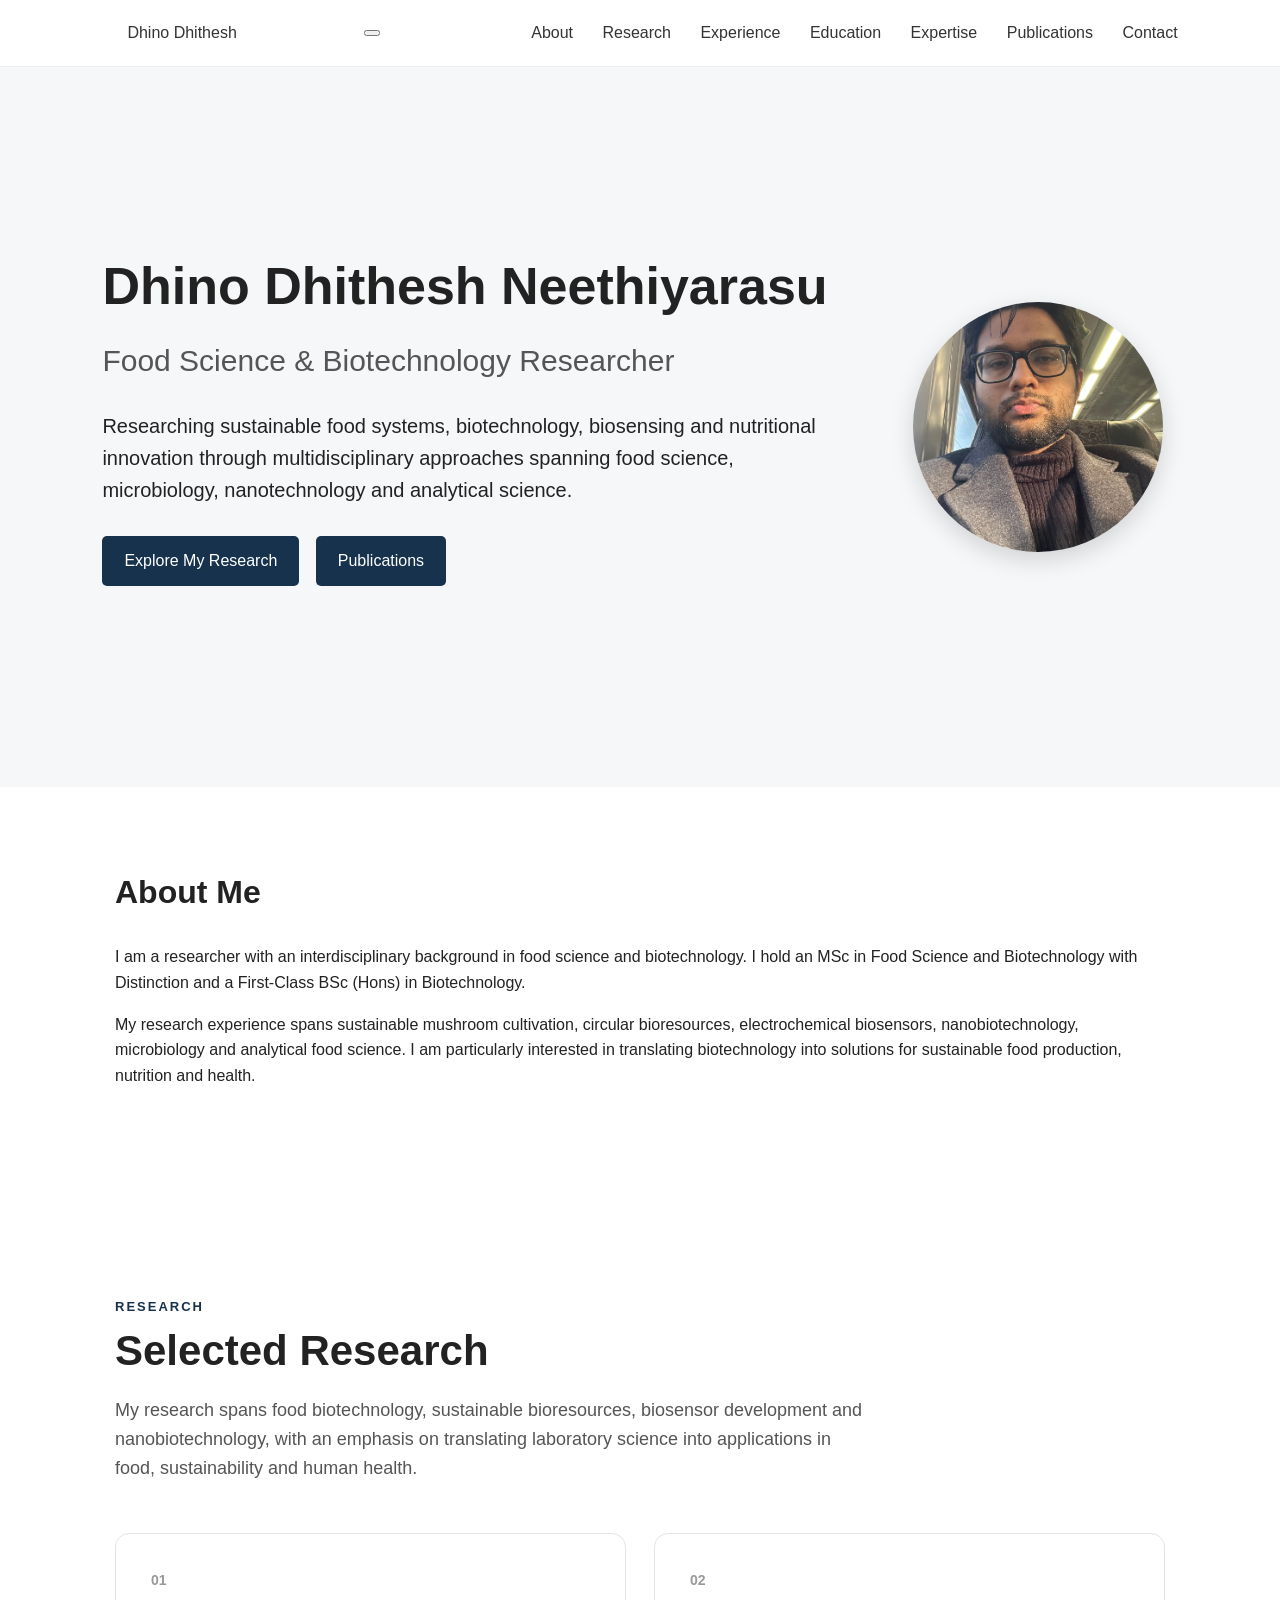
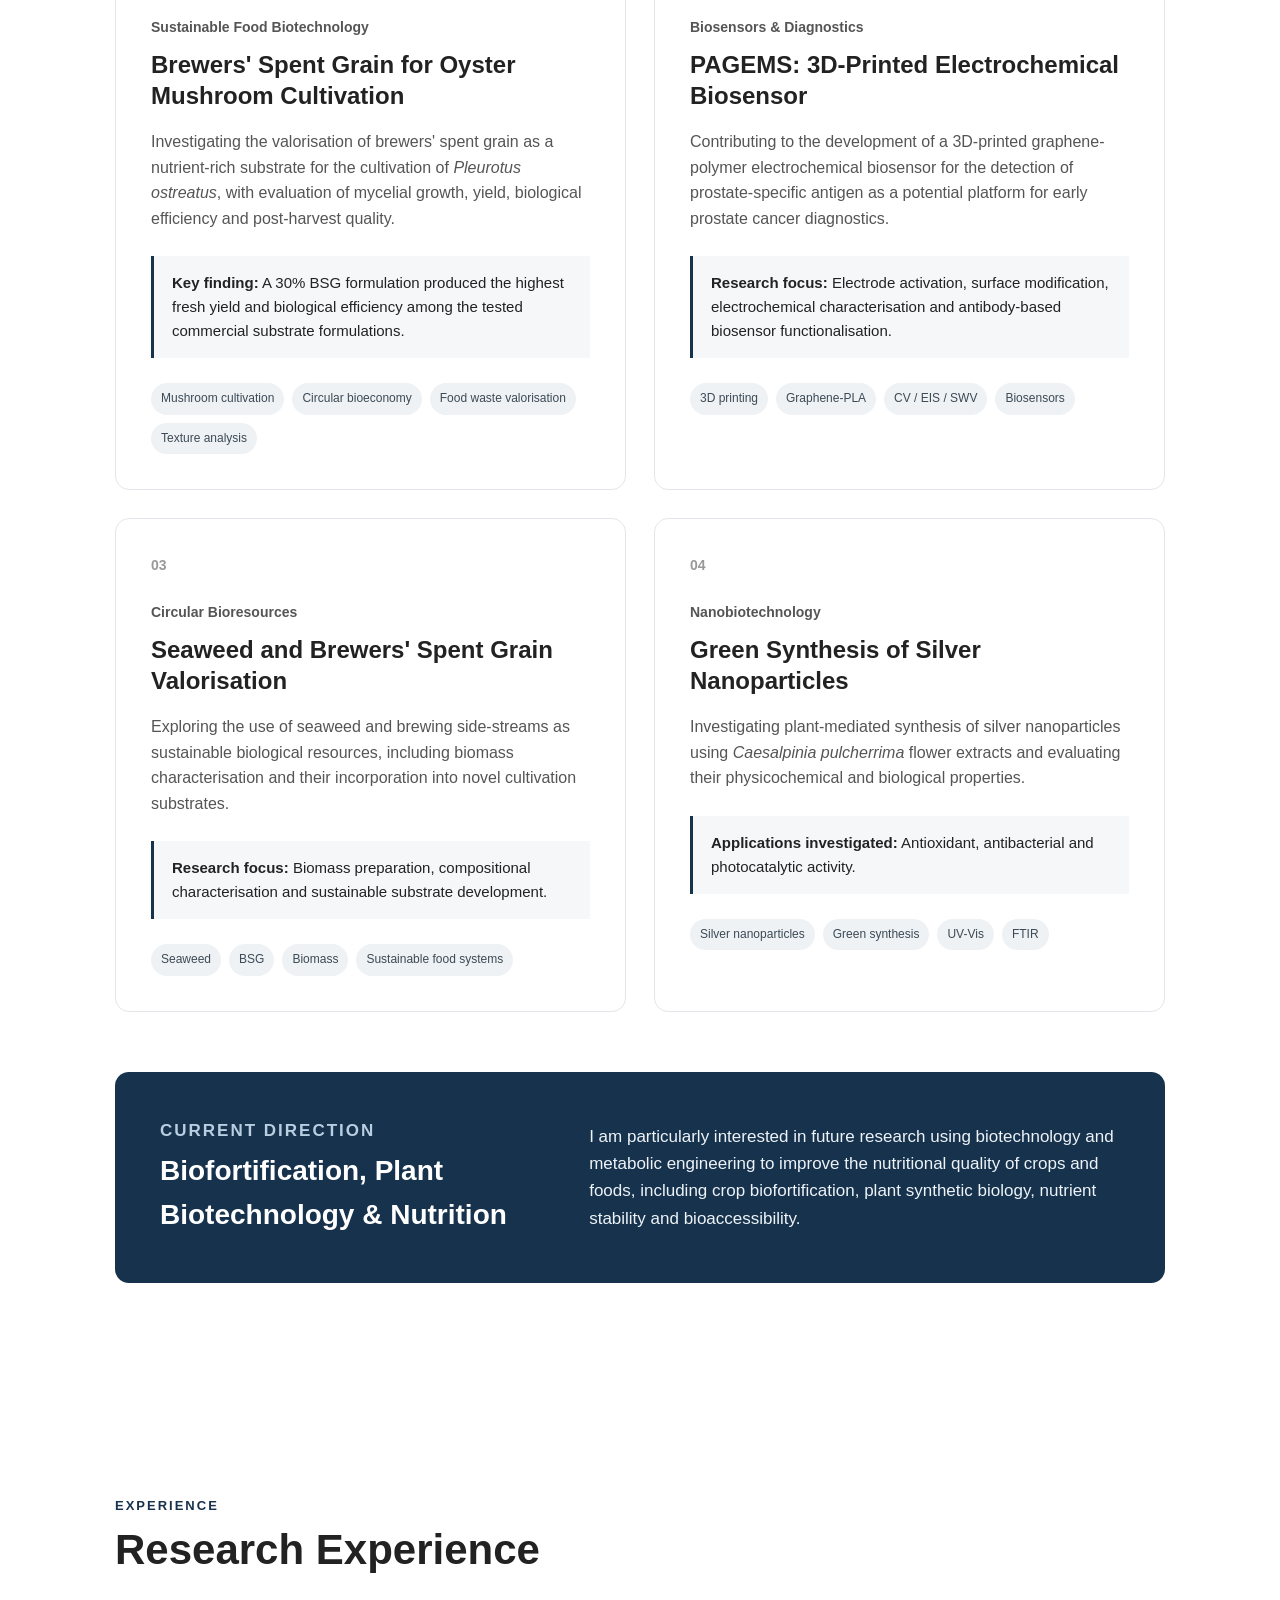
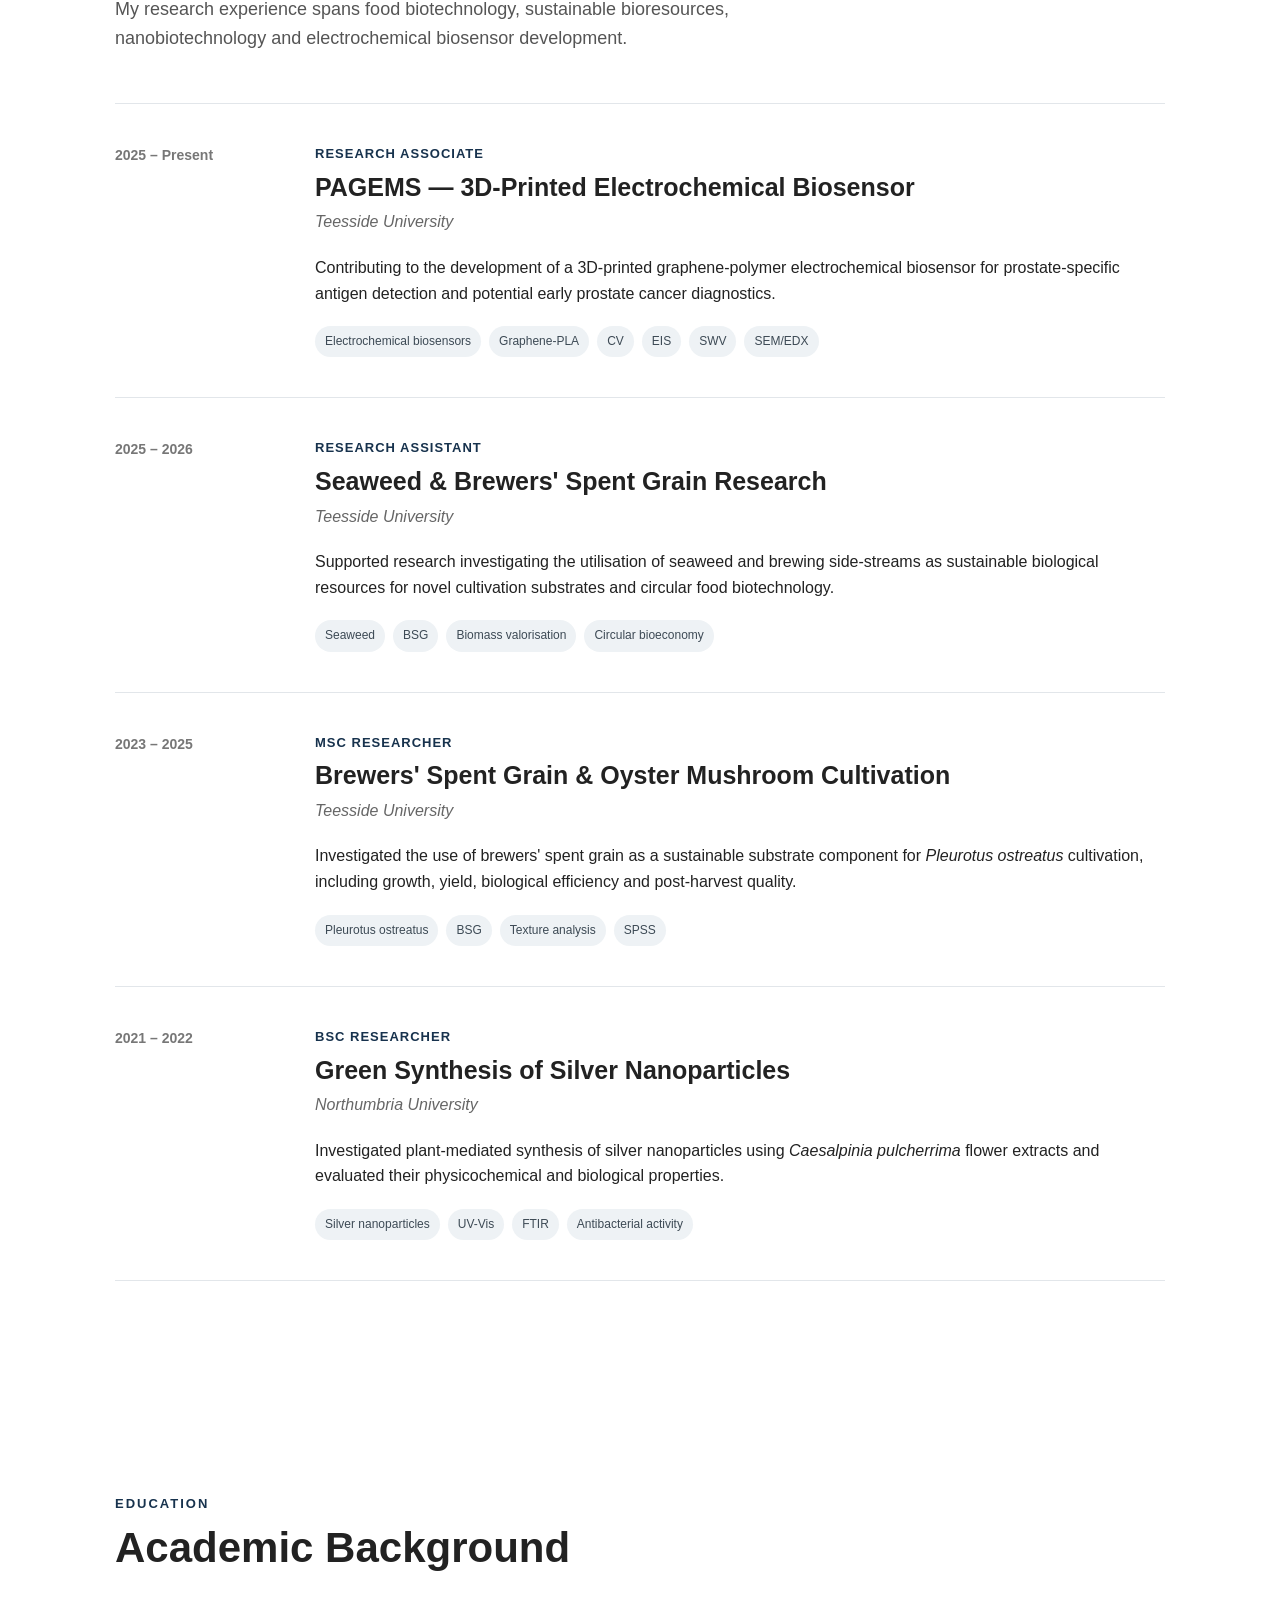
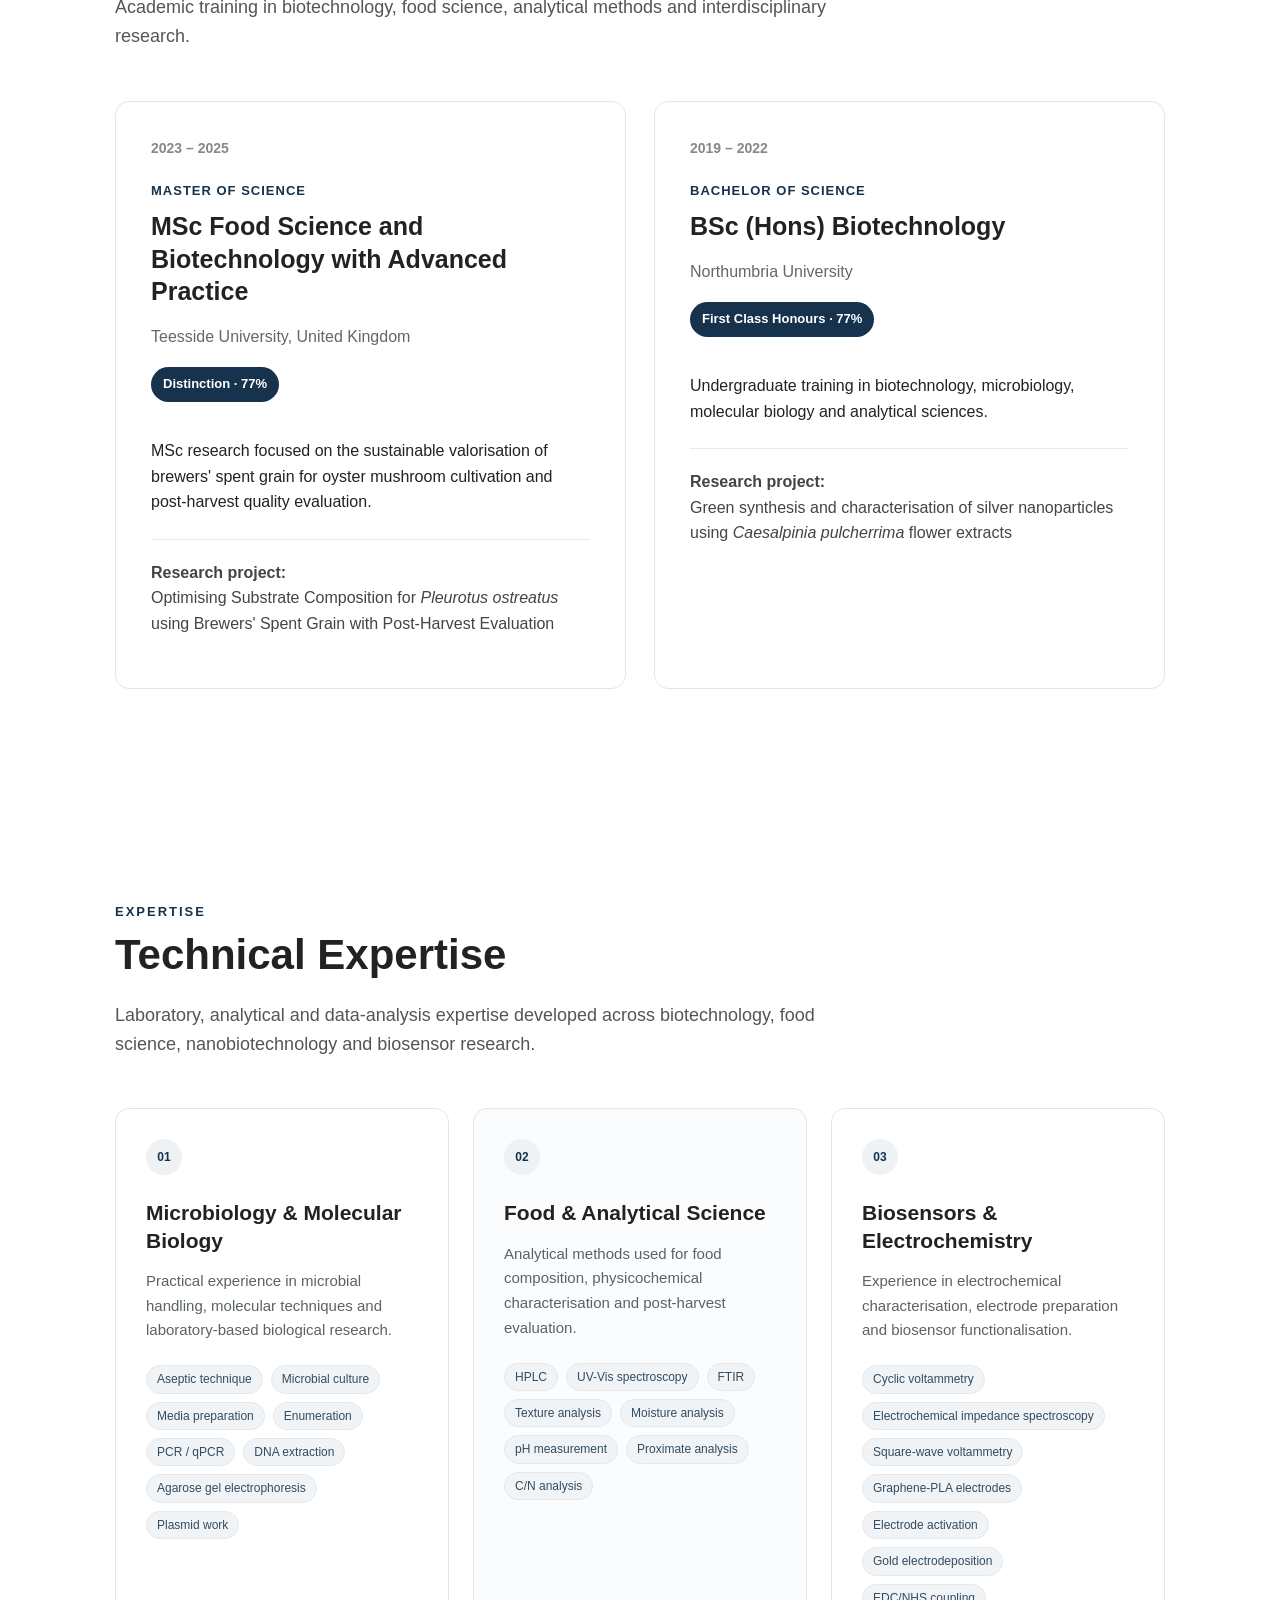
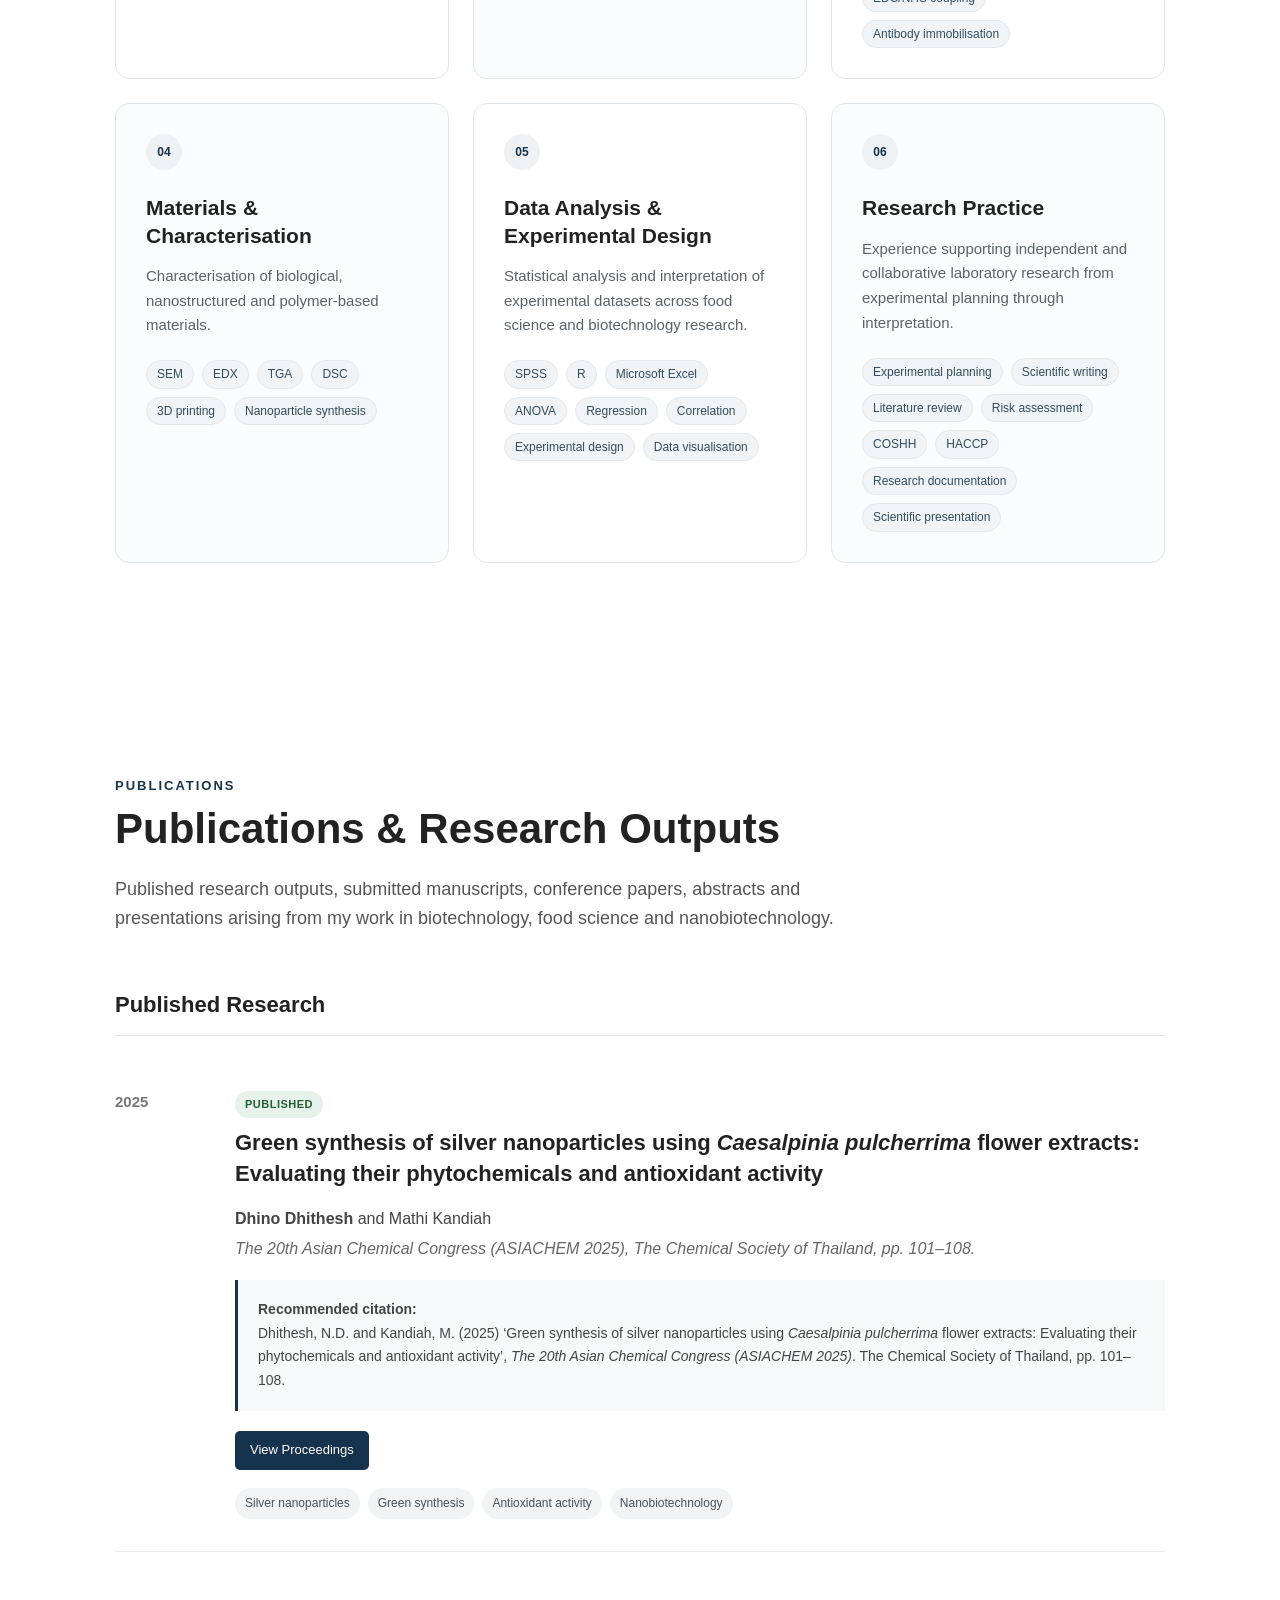
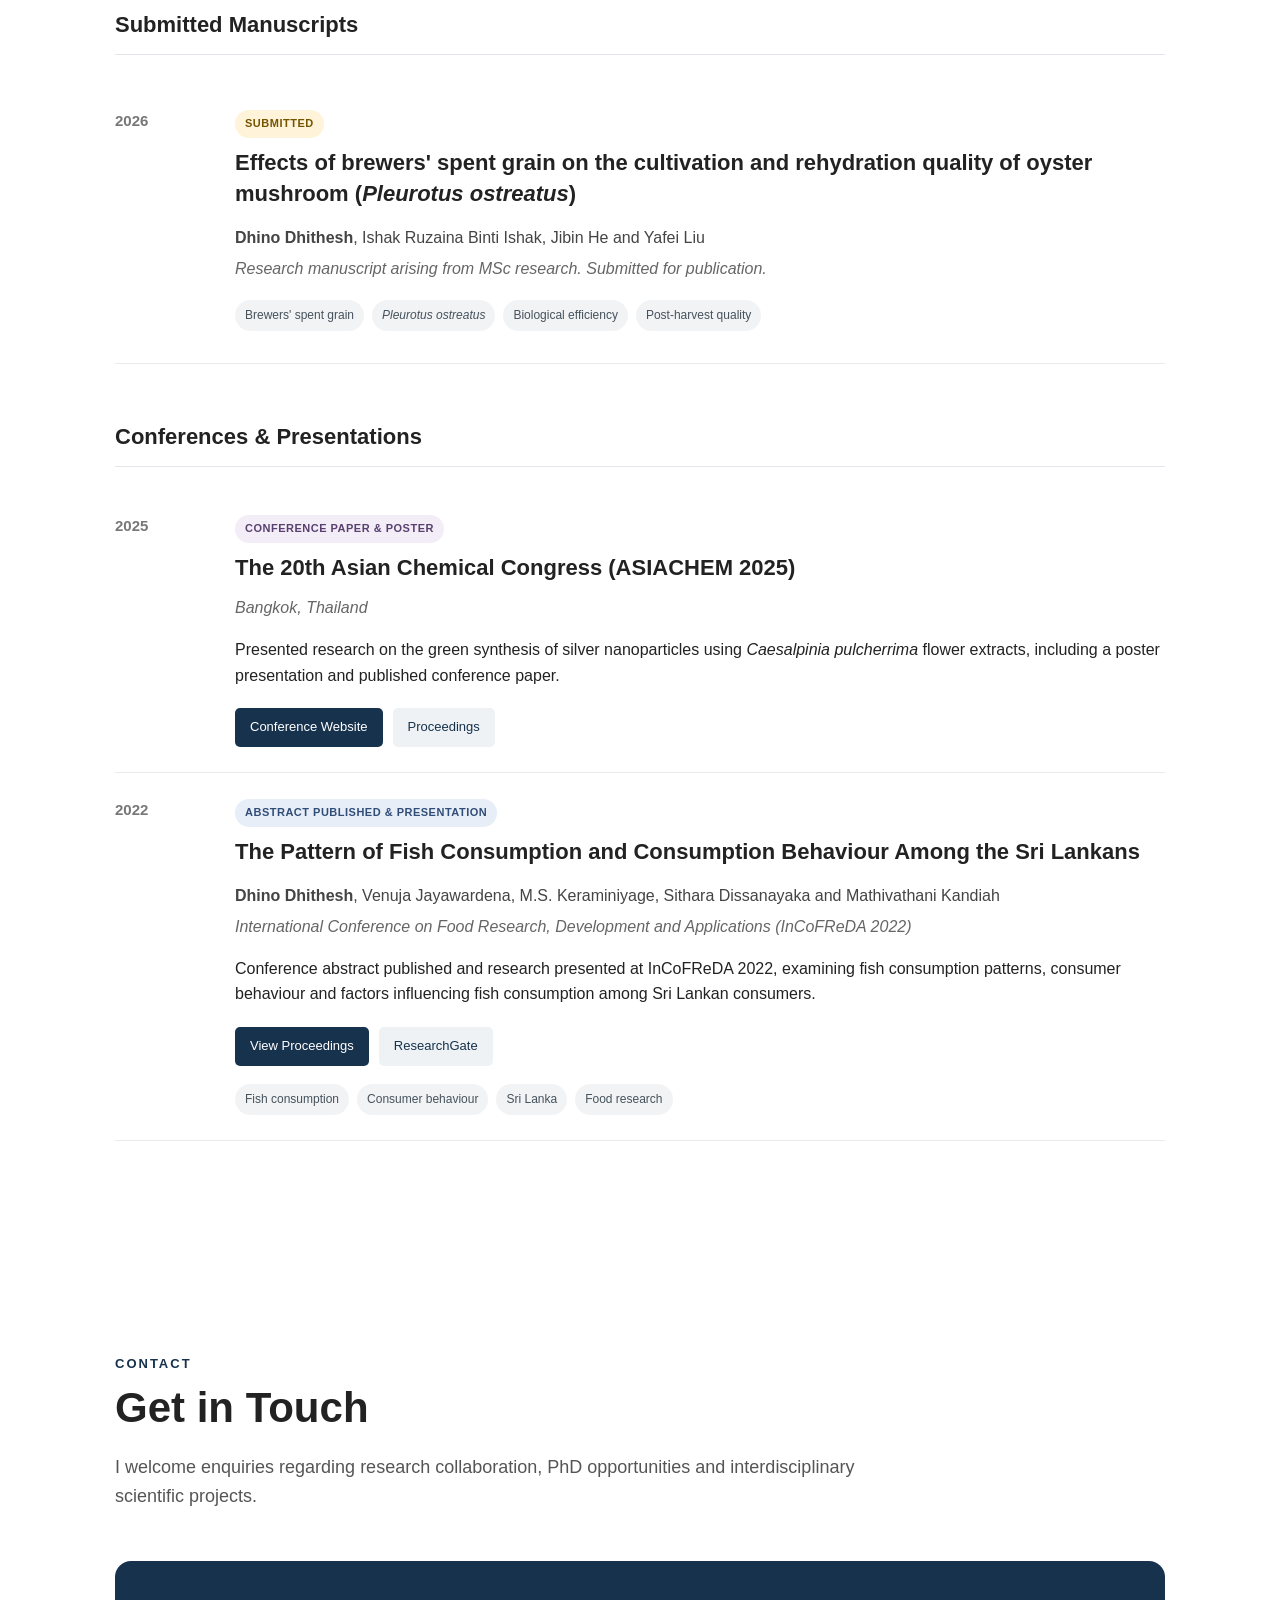
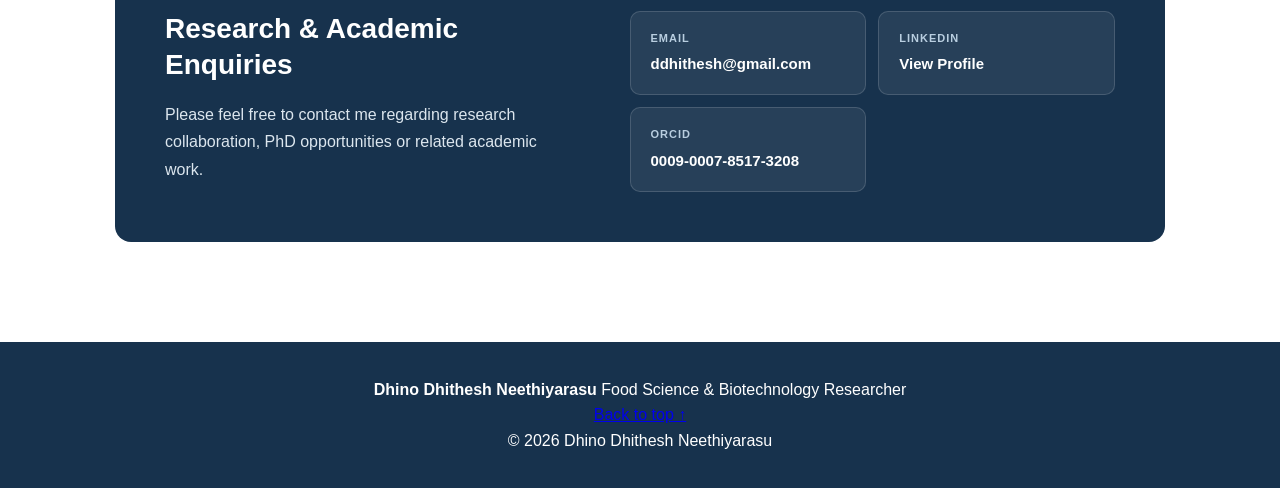
<file: index.html>
<!DOCTYPE html>
<html lang="en">

<head>
    <meta charset="UTF-8">
    <meta name="viewport" content="width=device-width, initial-scale=1.0">

    <title>Dhino Dhithesh | Researcher</title>

    <link rel="stylesheet" href="style.css?v=17">

</head>

<body id="top">

<nav class="site-nav">

    <a href="#top" class="nav-brand">
        Dhino Dhithesh
    </a>

    <button class="nav-toggle"
            aria-label="Open navigation menu"
            aria-expanded="false"
            aria-controls="nav-links">

        <span></span>
        <span></span>
        <span></span>

    </button>

    <div class="nav-links" id="nav-links">

        <a href="#about">About</a>
        <a href="#research">Research</a>
        <a href="#experience">Experience</a>
        <a href="#education">Education</a>
        <a href="#skills">Expertise</a>
        <a href="#publications">Publications</a>
        <a href="#contact">Contact</a>

    </div>

</nav>

<section class="hero">

    <div class="hero-content">

        <div class="hero-text">

            <h1>Dhino Dhithesh Neethiyarasu</h1>

            <h2>Food Science & Biotechnology Researcher</h2>

            <p>
                Researching sustainable food systems, biotechnology,
                biosensing and nutritional innovation through multidisciplinary
                approaches spanning food science, microbiology,
                nanotechnology and analytical science.
            </p>

            <div class="hero-buttons">
                <a class="button" href="#research">Explore My Research</a>
                <a class="button" href="#publications">Publications</a>
            </div>

        </div>

        <div class="hero-image">

            <img src="./Profile.jpeg"
                 alt="Dhino Dhithesh Neethiyarasu"
                 class="profile-photo">

        </div>

    </div>

</section>


<section id="about">

    <h2>About Me</h2>

    <p>
        I am a researcher with an interdisciplinary background in food
        science and biotechnology. I hold an MSc in Food Science and
        Biotechnology with Distinction and a First-Class BSc (Hons)
        in Biotechnology.
    </p>

    <p>
        My research experience spans sustainable mushroom cultivation,
        circular bioresources, electrochemical biosensors,
        nanobiotechnology, microbiology and analytical food science.
        I am particularly interested in translating biotechnology into
        solutions for sustainable food production, nutrition and health.
    </p>

</section>

<section id="research" class="research-section">

    <div class="section-heading">
        <p class="section-label">RESEARCH</p>
        <h2>Selected Research</h2>

        <p class="section-intro">
            My research spans food biotechnology, sustainable bioresources,
            biosensor development and nanobiotechnology, with an emphasis on
            translating laboratory science into applications in food,
            sustainability and human health.
        </p>
    </div>


    <div class="research-grid">


        <!-- MUSHROOM RESEARCH -->

        <article class="research-card">

            <div class="research-number">01</div>

            <p class="research-category">
                Sustainable Food Biotechnology
            </p>

            <h3>
                Brewers' Spent Grain for Oyster Mushroom Cultivation
            </h3>

            <p>
                Investigating the valorisation of brewers' spent grain
                as a nutrient-rich substrate for the cultivation of
                <em>Pleurotus ostreatus</em>, with evaluation of
                mycelial growth, yield, biological efficiency and
                post-harvest quality.
            </p>

            <div class="research-highlight">
                <strong>Key finding:</strong>
                A 30% BSG formulation produced the highest fresh yield
                and biological efficiency among the tested commercial
                substrate formulations.
            </div>

            <div class="research-tags">
                <span>Mushroom cultivation</span>
                <span>Circular bioeconomy</span>
                <span>Food waste valorisation</span>
                <span>Texture analysis</span>
            </div>

        </article>



        <!-- BIOSENSOR RESEARCH -->

        <article class="research-card">

            <div class="research-number">02</div>

            <p class="research-category">
                Biosensors & Diagnostics
            </p>

            <h3>
                PAGEMS: 3D-Printed Electrochemical Biosensor
            </h3>

            <p>
                Contributing to the development of a 3D-printed
                graphene-polymer electrochemical biosensor for the
                detection of prostate-specific antigen as a potential
                platform for early prostate cancer diagnostics.
            </p>

            <div class="research-highlight">
                <strong>Research focus:</strong>
                Electrode activation, surface modification,
                electrochemical characterisation and antibody-based
                biosensor functionalisation.
            </div>

            <div class="research-tags">
                <span>3D printing</span>
                <span>Graphene-PLA</span>
                <span>CV / EIS / SWV</span>
                <span>Biosensors</span>
            </div>

        </article>



        <!-- SEAWEED RESEARCH -->

        <article class="research-card">

            <div class="research-number">03</div>

            <p class="research-category">
                Circular Bioresources
            </p>

            <h3>
                Seaweed and Brewers' Spent Grain Valorisation
            </h3>

            <p>
                Exploring the use of seaweed and brewing side-streams
                as sustainable biological resources, including biomass
                characterisation and their incorporation into novel
                cultivation substrates.
            </p>

            <div class="research-highlight">
                <strong>Research focus:</strong>
                Biomass preparation, compositional characterisation
                and sustainable substrate development.
            </div>

            <div class="research-tags">
                <span>Seaweed</span>
                <span>BSG</span>
                <span>Biomass</span>
                <span>Sustainable food systems</span>
            </div>

        </article>



        <!-- NANOPARTICLE RESEARCH -->

        <article class="research-card">

            <div class="research-number">04</div>

            <p class="research-category">
                Nanobiotechnology
            </p>

            <h3>
                Green Synthesis of Silver Nanoparticles
            </h3>

            <p>
                Investigating plant-mediated synthesis of silver
                nanoparticles using <em>Caesalpinia pulcherrima</em>
                flower extracts and evaluating their physicochemical
                and biological properties.
            </p>

            <div class="research-highlight">
                <strong>Applications investigated:</strong>
                Antioxidant, antibacterial and photocatalytic activity.
            </div>

            <div class="research-tags">
                <span>Silver nanoparticles</span>
                <span>Green synthesis</span>
                <span>UV-Vis</span>
                <span>FTIR</span>
            </div>

        </article>

    </div>


    <!-- RESEARCH DIRECTION -->

    <div class="research-direction">

        <div>
            <p class="section-label">CURRENT DIRECTION</p>

            <h3>
                Biofortification, Plant Biotechnology & Nutrition
            </h3>
        </div>

        <p>
            I am particularly interested in future research using
            biotechnology and metabolic engineering to improve the
            nutritional quality of crops and foods, including crop
            biofortification, plant synthetic biology, nutrient
            stability and bioaccessibility.
        </p>

    </div>

</section>

<!-- ========================================
     RESEARCH EXPERIENCE
========================================= -->

<section id="experience" class="experience-section">

    <div class="section-heading">

        <p class="section-label">EXPERIENCE</p>

        <h2>Research Experience</h2>

        <p class="section-intro">
            My research experience spans food biotechnology,
            sustainable bioresources, nanobiotechnology and
            electrochemical biosensor development.
        </p>

    </div>


    <div class="timeline">


        <!-- PAGEMS -->

        <div class="timeline-item">

            <div class="timeline-date">
                2025 – Present
            </div>

            <div class="timeline-content">

                <p class="timeline-type">
                    Research Associate
                </p>

                <h3>
                    PAGEMS — 3D-Printed Electrochemical Biosensor
                </h3>

                <p class="timeline-organisation">
                    Teesside University
                </p>

                <p>
                    Contributing to the development of a
                    3D-printed graphene-polymer electrochemical
                    biosensor for prostate-specific antigen detection
                    and potential early prostate cancer diagnostics.
                </p>

                <div class="research-tags">
                    <span>Electrochemical biosensors</span>
                    <span>Graphene-PLA</span>
                    <span>CV</span>
                    <span>EIS</span>
                    <span>SWV</span>
                    <span>SEM/EDX</span>
                </div>

            </div>

        </div>



        <!-- SEAWEED -->

        <div class="timeline-item">

            <div class="timeline-date">
                2025 – 2026
            </div>

            <div class="timeline-content">

                <p class="timeline-type">
                    Research Assistant
                </p>

                <h3>
                    Seaweed & Brewers' Spent Grain Research
                </h3>

                <p class="timeline-organisation">
                    Teesside University
                </p>

                <p>
                    Supported research investigating the utilisation
                    of seaweed and brewing side-streams as sustainable
                    biological resources for novel cultivation
                    substrates and circular food biotechnology.
                </p>

                               <div class="research-tags">
                    <span>Seaweed</span>
                    <span>BSG</span>
                    <span>Biomass valorisation</span>
                    <span>Circular bioeconomy</span>
                </div>

            </div>

        </div>



        <!-- MSc -->

        <div class="timeline-item">

            <div class="timeline-date">
                2023 – 2025
            </div>

            <div class="timeline-content">

                <p class="timeline-type">
                    MSc Researcher
                </p>

                <h3>
                    Brewers' Spent Grain & Oyster Mushroom Cultivation
                </h3>

                <p class="timeline-organisation">
                    Teesside University
                </p>

                <p>
                    Investigated the use of brewers' spent grain
                    as a sustainable substrate component for
                    <em>Pleurotus ostreatus</em> cultivation,
                    including growth, yield, biological efficiency
                    and post-harvest quality.
                </p>

                       <div class="research-tags">
                    <span>Pleurotus ostreatus</span>
                    <span>BSG</span>
                    <span>Texture analysis</span>
                    <span>SPSS</span>
                </div>

            </div>

        </div>



        <!-- BSc -->

        <div class="timeline-item">

            <div class="timeline-date">
                2021 – 2022
            </div>

            <div class="timeline-content">

                <p class="timeline-type">
                    BSc Researcher
                </p>

                <h3>
                    Green Synthesis of Silver Nanoparticles
                </h3>

                <p class="timeline-organisation">
                    Northumbria University
                </p>

                <p>
                    Investigated plant-mediated synthesis of
                    silver nanoparticles using
                    <em>Caesalpinia pulcherrima</em> flower extracts
                    and evaluated their physicochemical and
                    biological properties.
                </p>

            <div class="research-tags">
                    <span>Silver nanoparticles</span>
                    <span>UV-Vis</span>
                    <span>FTIR</span>
                    <span>Antibacterial activity</span>
                </div>

            </div>

        </div>

    </div>

</section>

    <!-- ========================================
     EDUCATION
========================================= -->

<section id="education" class="education-section">

    <div class="section-heading">

        <p class="section-label">EDUCATION</p>

        <h2>Academic Background</h2>

        <p class="section-intro">
            Academic training in biotechnology, food science,
            analytical methods and interdisciplinary research.
        </p>

    </div>


    <div class="education-grid">


        <!-- MSc -->

        <article class="education-card">

            <div class="education-year">
                2023 – 2025
            </div>

            <p class="education-level">
                Master of Science
            </p>

            <h3>
                MSc Food Science and Biotechnology
                with Advanced Practice
            </h3>

            <p class="education-institution">
                Teesside University, United Kingdom
            </p>

            <div class="education-result">
                Distinction · 77%
            </div>

            <p>
                MSc research focused on the sustainable
                valorisation of brewers' spent grain for
                oyster mushroom cultivation and post-harvest
                quality evaluation.
            </p>

            <p class="education-project">
                <strong>Research project:</strong><br>
                Optimising Substrate Composition for
                <em>Pleurotus ostreatus</em> using Brewers'
                Spent Grain with Post-Harvest Evaluation
            </p>

        </article>



        <!-- BSc -->

        <article class="education-card">

            <div class="education-year">
                2019 – 2022
            </div>

            <p class="education-level">
                Bachelor of Science
            </p>

            <h3>
                BSc (Hons) Biotechnology
            </h3>

            <p class="education-institution">
                Northumbria University
            </p>

            <div class="education-result">
                First Class Honours · 77%
            </div>

            <p>
                Undergraduate training in biotechnology,
                microbiology, molecular biology and
                analytical sciences.
            </p>

            <p class="education-project">
                <strong>Research project:</strong><br>
                Green synthesis and characterisation of
                silver nanoparticles using
                <em>Caesalpinia pulcherrima</em> flower extracts
            </p>

        </article>

    </div>

</section>

   <!-- ========================================
     TECHNICAL EXPERTISE
========================================= -->

<section id="skills" class="skills-section">

    <div class="section-heading">

        <p class="section-label">EXPERTISE</p>

        <h2>Technical Expertise</h2>

        <p class="section-intro">
            Laboratory, analytical and data-analysis expertise developed
            across biotechnology, food science, nanobiotechnology and
            biosensor research.
        </p>

    </div>


    <div class="skills-grid">


        <!-- MICROBIOLOGY & MOLECULAR BIOLOGY -->

        <article class="skill-card">

            <div class="skill-number">01</div>

            <h3>
                Microbiology & Molecular Biology
            </h3>

            <p>
                Practical experience in microbial handling,
                molecular techniques and laboratory-based
                biological research.
            </p>

            <div class="skill-tags">

                <span>Aseptic technique</span>
                <span>Microbial culture</span>
                <span>Media preparation</span>
                <span>Enumeration</span>
                <span>PCR / qPCR</span>
                <span>DNA extraction</span>
                <span>Agarose gel electrophoresis</span>
                <span>Plasmid work</span>

            </div>

        </article>



        <!-- FOOD & ANALYTICAL SCIENCE -->

        <article class="skill-card">

            <div class="skill-number">02</div>

            <h3>
                Food & Analytical Science
            </h3>

            <p>
                Analytical methods used for food composition,
                physicochemical characterisation and
                post-harvest evaluation.
            </p>

            <div class="skill-tags">

                <span>HPLC</span>
                <span>UV-Vis spectroscopy</span>
                <span>FTIR</span>
                <span>Texture analysis</span>
                <span>Moisture analysis</span>
                <span>pH measurement</span>
                <span>Proximate analysis</span>
                <span>C/N analysis</span>

            </div>

        </article>



        <!-- BIOSENSORS -->

        <article class="skill-card">

            <div class="skill-number">03</div>

            <h3>
                Biosensors & Electrochemistry
            </h3>

            <p>
                Experience in electrochemical characterisation,
                electrode preparation and biosensor
                functionalisation.
            </p>

            <div class="skill-tags">

                <span>Cyclic voltammetry</span>
                <span>Electrochemical impedance spectroscopy</span>
                <span>Square-wave voltammetry</span>
                <span>Graphene-PLA electrodes</span>
                <span>Electrode activation</span>
                <span>Gold electrodeposition</span>
                <span>EDC/NHS coupling</span>
                <span>Antibody immobilisation</span>

            </div>

        </article>



        <!-- MATERIALS CHARACTERISATION -->

        <article class="skill-card">

            <div class="skill-number">04</div>

            <h3>
                Materials & Characterisation
            </h3>

            <p>
                Characterisation of biological,
                nanostructured and polymer-based materials.
            </p>

            <div class="skill-tags">

                <span>SEM</span>
                <span>EDX</span>
                <span>TGA</span>
                <span>DSC</span>
                <span>3D printing</span>
                <span>Nanoparticle synthesis</span>

            </div>

        </article>



        <!-- DATA ANALYSIS -->

        <article class="skill-card">

            <div class="skill-number">05</div>

            <h3>
                Data Analysis & Experimental Design
            </h3>

            <p>
                Statistical analysis and interpretation of
                experimental datasets across food science and
                biotechnology research.
            </p>

            <div class="skill-tags">

                <span>SPSS</span>
                <span>R</span>
                <span>Microsoft Excel</span>
                <span>ANOVA</span>
                <span>Regression</span>
                <span>Correlation</span>
                <span>Experimental design</span>
                <span>Data visualisation</span>

            </div>

        </article>



        <!-- RESEARCH PRACTICE -->

        <article class="skill-card">

            <div class="skill-number">06</div>

            <h3>
                Research Practice
            </h3>

            <p>
                Experience supporting independent and
                collaborative laboratory research from
                experimental planning through interpretation.
            </p>

            <div class="skill-tags">

                <span>Experimental planning</span>
                <span>Scientific writing</span>
                <span>Literature review</span>
                <span>Risk assessment</span>
                <span>COSHH</span>
                <span>HACCP</span>
                <span>Research documentation</span>
                <span>Scientific presentation</span>

            </div>

        </article>

    </div>

</section> 
    
<section id="publications" class="publications-section">

    <div class="section-heading">

        <p class="section-label">PUBLICATIONS</p>

        <h2>Publications & Research Outputs</h2>

        <p class="section-intro">
    Published research outputs, submitted manuscripts,
    conference papers, abstracts and presentations arising from my work
    in biotechnology, food science and nanobiotechnology.
</p>
           </div>


    <!-- ========================================
         PUBLISHED RESEARCH
    ========================================= -->

    <div class="publication-group">

        <h3 class="publication-group-title">
            Published Research
        </h3>


        <article class="publication-item">

            <div class="publication-year">
                2025
            </div>


            <div class="publication-content">

                <div class="publication-status published">
                    Published
                </div>

                <h3>
    <a href="./acc2025.html"
       class="publication-title-link">

        Green synthesis of silver nanoparticles using
        <em>Caesalpinia pulcherrima</em> flower extracts:
        Evaluating their phytochemicals and antioxidant activity

    </a>
</h3>
                <p class="publication-authors">
                    <strong>Dhino Dhithesh</strong> and Mathi Kandiah
                </p>

                <p class="publication-journal">
                    The 20th Asian Chemical Congress (ASIACHEM 2025),
                    The Chemical Society of Thailand, pp. 101–108.
                </p>


                <p class="publication-citation">

                    <strong>Recommended citation:</strong><br>

                    Dhithesh, N.D. and Kandiah, M. (2025)
                    ‘Green synthesis of silver nanoparticles using
                    <em>Caesalpinia pulcherrima</em> flower extracts:
                    Evaluating their phytochemicals and antioxidant activity’,
                    <em>The 20th Asian Chemical Congress (ASIACHEM 2025)</em>.
                    The Chemical Society of Thailand, pp. 101–108.

                </p>


                <div class="publication-links">

                    <a
                        href="https://www.acc2025thailand.com/media/download/acc2025_proceedings_v1.pdf"
                        target="_blank"
                        rel="noopener noreferrer"
                        class="publication-link"
                    >
                        View Proceedings
                    </a>

                </div>


                <div class="publication-tags">

                    <span>Silver nanoparticles</span>
                    <span>Green synthesis</span>
                    <span>Antioxidant activity</span>
                    <span>Nanobiotechnology</span>

                </div>

            </div>

        </article>

    </div>



    <!-- ========================================
         SUBMITTED MANUSCRIPTS
    ========================================= -->

    <div class="publication-group">

        <h3 class="publication-group-title">
            Submitted Manuscripts
        </h3>


        <article class="publication-item">

            <div class="publication-year">
                2026
            </div>


            <div class="publication-content">

                <div class="publication-status submitted">
                    Submitted
                </div>

                <h3>
                    Effects of brewers' spent grain on the cultivation
                    and rehydration quality of oyster mushroom
                    (<em>Pleurotus ostreatus</em>)
                </h3>

                <p class="publication-authors">

                    <strong>Dhino Dhithesh</strong>,
                    Ishak Ruzaina Binti Ishak,
                    Jibin He and Yafei Liu

                </p>


                <p class="publication-journal">
                    Research manuscript arising from MSc research.
                    Submitted for publication.
                </p>


                <div class="publication-tags">

                    <span>Brewers' spent grain</span>
                    <span><em>Pleurotus ostreatus</em></span>
                    <span>Biological efficiency</span>
                    <span>Post-harvest quality</span>

                </div>

            </div>

        </article>

    </div>



    <!-- ========================================
         CONFERENCES & PRESENTATIONS
    ========================================= -->

    <div class="publication-group">

        <h3 class="publication-group-title">
            Conferences & Presentations
        </h3>


        <!-- ACC 2025 -->

        <article class="publication-item compact">

            <div class="publication-year">
                2025
            </div>


            <div class="publication-content">

                <div class="publication-status conference">
                    Conference Paper & Poster
                </div>

               <h3>
    <a href="./acc2025.html"
       class="publication-title-link">

        The 20th Asian Chemical Congress (ASIACHEM 2025)

    </a>
</h3>


                <p class="publication-journal">
                    Bangkok, Thailand
                </p>


                <p>
                    Presented research on the green synthesis of silver
                    nanoparticles using <em>Caesalpinia pulcherrima</em>
                    flower extracts, including a poster presentation and
                    published conference paper.
                </p>


                <div class="publication-links">

                    <a
                        href="https://www.acc2025thailand.com/"
                        target="_blank"
                        rel="noopener noreferrer"
                        class="publication-link"
                    >
                        Conference Website
                    </a>

                    <a
                        href="https://www.acc2025thailand.com/media/download/acc2025_proceedings_v1.pdf"
                        target="_blank"
                        rel="noopener noreferrer"
                        class="publication-link secondary"
                    >
                        Proceedings
                    </a>

                </div>

            </div>

        </article>
<!-- InCoFReDA 2022 -->

<article class="publication-item compact">

    <div class="publication-year">
        2022
    </div>

    <div class="publication-content">

        <div class="publication-status abstract">
            Abstract Published & Presentation
        </div>
 <h3>
    <a href="./incofreda2022-abstract.PNG"
       target="_blank"
       class="publication-title-link">

        The Pattern of Fish Consumption and Consumption Behaviour
        Among the Sri Lankans

    </a>
</h3>   
        <p class="publication-authors">
            <strong>Dhino Dhithesh</strong>,
            Venuja Jayawardena,
            M.S. Keraminiyage,
            Sithara Dissanayaka
            and Mathivathani Kandiah
        </p>

        <p class="publication-journal">
            International Conference on Food Research,
            Development and Applications (InCoFReDA 2022)
        </p>

        <p>
            Conference abstract published and research presented at
            InCoFReDA 2022, examining fish consumption patterns,
            consumer behaviour and factors influencing fish
            consumption among Sri Lankan consumers.
        </p>

        <div class="publication-links">

            <a
                href="https://www.foodscienceusjp.com/incofreda-2022-proceedings/"
                target="_blank"
                rel="noopener noreferrer"
                class="publication-link"
            >
                View Proceedings
            </a>

            <a
                href="https://www.researchgate.net/publication/360783123_THE_PATTERN_OF_FISH_CONSUMPTION_AND_CONSUMPTION_BEHAVIOUR_AMONG_THE_SRI_LANKANS"
                target="_blank"
                rel="noopener noreferrer"
                class="publication-link secondary"
            >
                ResearchGate
            </a>

        </div>

        <div class="publication-tags">

            <span>Fish consumption</span>
            <span>Consumer behaviour</span>
            <span>Sri Lanka</span>
            <span>Food research</span>

        </div>

    </div>

</article>
    </div>

</section>

<!-- ========================================
     CONTACT
========================================= -->

<section id="contact" class="contact-section">

    <div class="section-heading">

        <p class="section-label">CONTACT</p>

        <h2>Get in Touch</h2>

        <p class="section-intro">
            I welcome enquiries regarding research collaboration,
            PhD opportunities and interdisciplinary scientific projects.
        </p>

    </div>

    <div class="contact-panel">

        <div class="contact-message">

            <h3>
                Research & Academic Enquiries
            </h3>

            <p>
                Please feel free to contact me regarding research
                collaboration, PhD opportunities or related academic work.
            </p>

        </div>

        <div class="contact-links">

            <!-- EMAIL -->

            <a href="mailto:ddhithesh@gmail.com"
               class="contact-link">

                <span class="contact-link-label">
                    Email
                </span>

                <span class="contact-link-text">
                    ddhithesh@gmail.com
                </span>

            </a>


            <!-- LINKEDIN -->

            <a href="https://uk.linkedin.com/in/dhinodhithesh1999"
               target="_blank"
               rel="noopener noreferrer"
               class="contact-link">

                <span class="contact-link-label">
                    LinkedIn
                </span>

                <span class="contact-link-text">
                    View Profile
                </span>

            </a>


            <!-- ORCID -->

            <a href="https://orcid.org/0009-0007-8517-3208"
               target="_blank"
               rel="noopener noreferrer"
               class="contact-link">

                <span class="contact-link-label">
                    ORCID
                </span>

                <span class="contact-link-text">
                    0009-0007-8517-3208
                </span>

            </a>

        </div>

    </div>

</section>
    
<footer class="site-footer">

    <div class="footer-inner">

        <div class="footer-identity">

            <strong>
                Dhino Dhithesh Neethiyarasu
            </strong>

            <span>
                Food Science & Biotechnology Researcher
            </span>

        </div>

        <a href="#top" class="back-to-top">
            Back to top ↑
        </a>

    </div>

    <div class="footer-bottom">

        © 2026 Dhino Dhithesh Neethiyarasu

    </div>

</footer>

    <script>

    const navToggle = document.querySelector(".nav-toggle");
    const navLinks = document.querySelector(".nav-links");

    navToggle.addEventListener("click", function () {

        navLinks.classList.toggle("open");

        const isOpen = navLinks.classList.contains("open");

        navToggle.setAttribute("aria-expanded", isOpen);

    });


    document.querySelectorAll(".nav-links a").forEach(link => {

        link.addEventListener("click", function () {

            navLinks.classList.remove("open");

            navToggle.setAttribute("aria-expanded", "false");

        });

    });

</script>
    
</body>
</html>
</file>
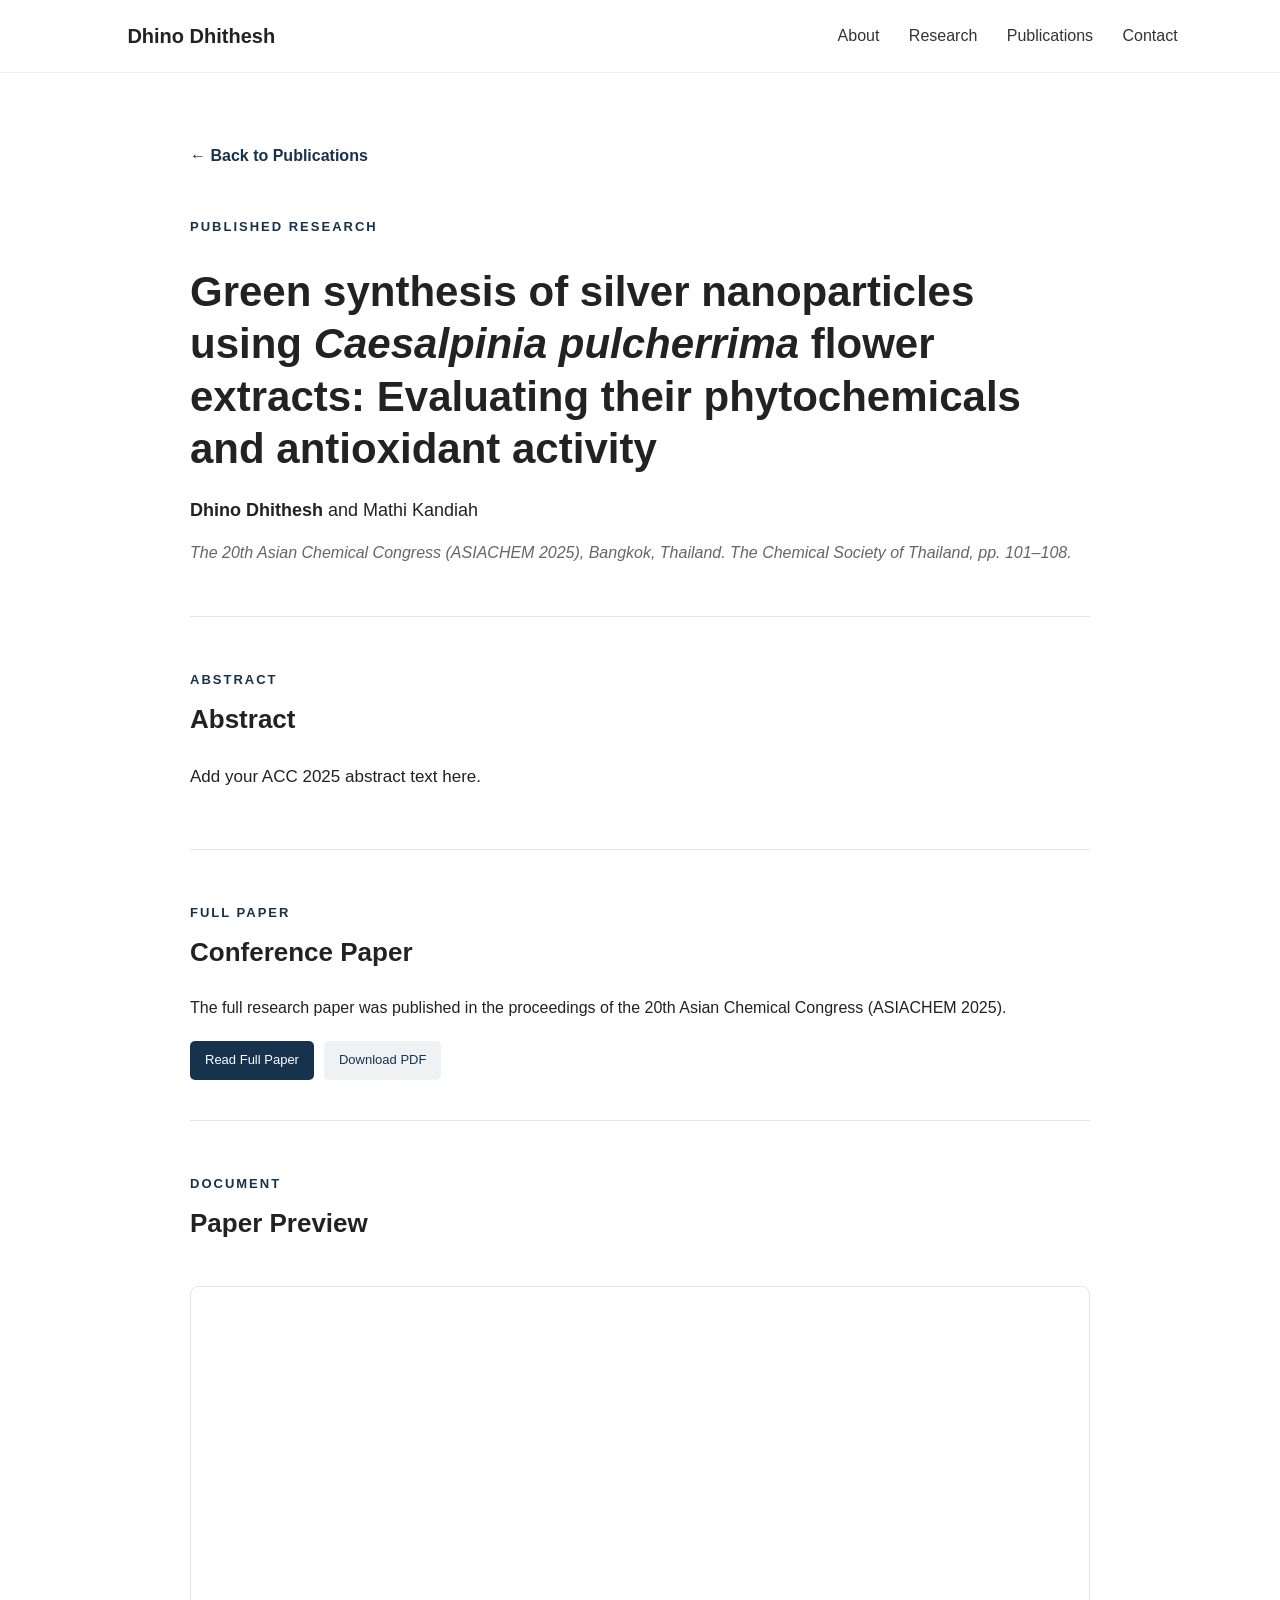
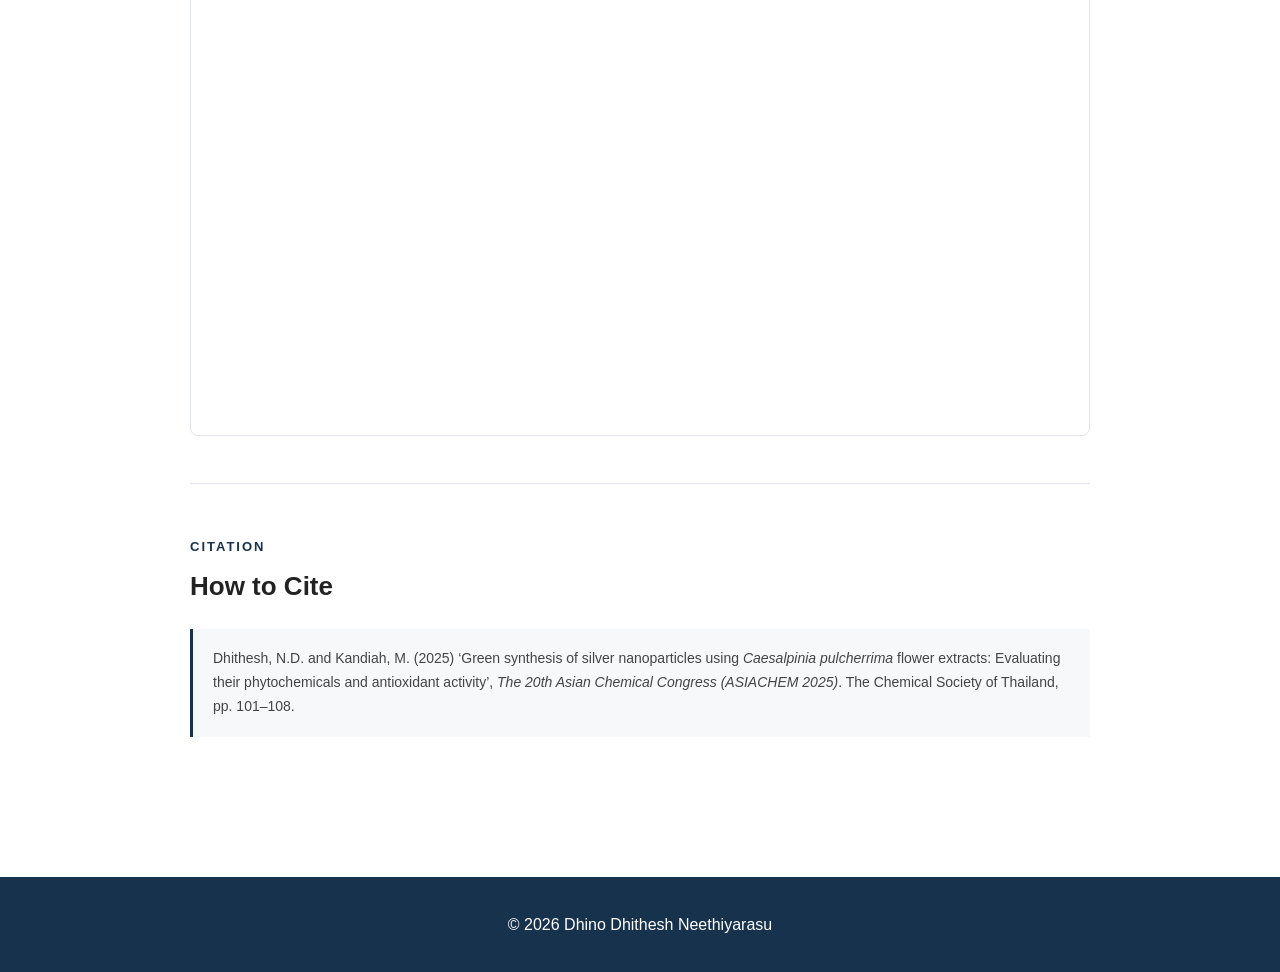
<file: acc2025.html>
<!DOCTYPE html>
<html lang="en">

<head>

    <meta charset="UTF-8">

    <meta name="viewport"
          content="width=device-width, initial-scale=1.0">

    <title>
        Green Synthesis of Silver Nanoparticles | Dhino Dhithesh
    </title>

    <link rel="stylesheet" href="style.css?v=7">

</head>


<body>


<nav>

    <strong>
        <a href="./index.html"
           style="text-decoration: none; color: inherit;">
            Dhino Dhithesh
        </a>
    </strong>

    <div>

        <a href="./index.html#about">
            About
        </a>

        <a href="./index.html#research">
            Research
        </a>

        <a href="./index.html#publications">
            Publications
        </a>

        <a href="./index.html#contact">
            Contact
        </a>

    </div>

</nav>


<main class="publication-page">


    <a href="./index.html#publications"
       class="back-link">

        ← Back to Publications

    </a>


    <p class="section-label">
        PUBLISHED RESEARCH
    </p>


    <h1>
        Green synthesis of silver nanoparticles using
        <em>Caesalpinia pulcherrima</em> flower extracts:
        Evaluating their phytochemicals and antioxidant activity
    </h1>


    <p class="publication-page-authors">

        <strong>Dhino Dhithesh</strong>
        and Mathi Kandiah

    </p>


    <p class="publication-page-journal">

        The 20th Asian Chemical Congress
        (ASIACHEM 2025), Bangkok, Thailand.
        The Chemical Society of Thailand,
        pp. 101–108.

    </p>


    <!-- ABSTRACT -->

    <section class="publication-detail-section">

        <p class="section-label">
            ABSTRACT
        </p>

        <h2>Abstract</h2>

        <p class="abstract-text">

            Add your ACC 2025 abstract text here.

        </p>

    </section>


    <!-- FULL PAPER -->

    <section class="publication-detail-section">

        <p class="section-label">
            FULL PAPER
        </p>

        <h2>Conference Paper</h2>

        <p>
            The full research paper was published in the
            proceedings of the 20th Asian Chemical Congress
            (ASIACHEM 2025).
        </p>


        <div class="publication-links">

            <a href="./acc2025-paper.pdf"
               target="_blank"
               class="publication-link">

                Read Full Paper

            </a>

            <a href="./acc2025-paper.pdf"
               download
               class="publication-link secondary">

                Download PDF

            </a>

        </div>

    </section>


    <!-- PDF PREVIEW -->

    <section class="publication-detail-section">

        <p class="section-label">
            DOCUMENT
        </p>

        <h2>Paper Preview</h2>


        <iframe
            src="./acc2025-paper.pdf"
            class="paper-preview"
            title="ACC 2025 research paper">

        </iframe>

    </section>


    <!-- CITATION -->

    <section class="publication-detail-section">

        <p class="section-label">
            CITATION
        </p>

        <h2>How to Cite</h2>


        <div class="publication-citation">

            Dhithesh, N.D. and Kandiah, M. (2025)
            ‘Green synthesis of silver nanoparticles using
            <em>Caesalpinia pulcherrima</em> flower extracts:
            Evaluating their phytochemicals and antioxidant activity’,
            <em>The 20th Asian Chemical Congress
            (ASIACHEM 2025)</em>.
            The Chemical Society of Thailand,
            pp. 101–108.

        </div>

    </section>


</main>


<footer>

    © 2026 Dhino Dhithesh Neethiyarasu

</footer>


</body>

</html>
</file>
<file: style.css>
/* =========================
   GENERAL
========================= */

* {
    box-sizing: border-box;
}

html {
    scroll-behavior: smooth;
}

body {
    margin: 0;
    font-family: Arial, Helvetica, sans-serif;
    color: #222;
    background: #ffffff;
    line-height: 1.6;
}


/* =========================
   NAVIGATION
========================= */

nav {
    background: white;
    padding: 20px 8%;
    display: flex;
    justify-content: space-between;
    align-items: center;
    border-bottom: 1px solid #eeeeee;

    position: sticky;
    top: 0;
    z-index: 1000;
}

nav strong {
    font-size: 20px;
}

nav a {
    margin-left: 25px;
    text-decoration: none;
    color: #333333;
}

nav a:hover {
    color: #17324d;
}


/* =========================
   HERO SECTION
========================= */

.hero {
    min-height: 80vh;
    max-width: none;

    background: #f5f7f9;

    padding: 70px 8%;

    display: flex;
    align-items: center;
}


/* Main two-column hero layout */

.hero-content {
    width: 100%;
    max-width: 1200px;
    margin: 0 auto;

    display: grid;
    grid-template-columns: minmax(0, 1fr) 280px;
    gap: 70px;

    align-items: center;
}


/* Hero text */

.hero-text {
    min-width: 0;
}

.hero-text h1 {
    font-size: 52px;
    line-height: 1.15;

    margin: 0 0 20px 0;
}

.hero-text h2 {
    font-size: 30px;
    font-weight: normal;

    color: #555555;

    margin: 0 0 25px 0;
}

.hero-text p {
    max-width: 720px;

    font-size: 20px;
    line-height: 1.6;

    margin-bottom: 0;
}


/* Hero buttons */

.hero-buttons {
    margin-top: 30px;
}

.button {
    display: inline-block;

    padding: 12px 22px;

    margin-right: 12px;
    margin-bottom: 10px;

    background: #17324d;
    color: white;

    text-decoration: none;

    border-radius: 5px;

    transition: 0.2s ease;
}

.button:hover {
    background: #284d70;
    transform: translateY(-2px);
}


/* =========================
   PROFILE PHOTO
========================= */

.hero-image {
    display: flex;
    justify-content: center;
    align-items: center;
}

.profile-photo {
    width: 250px;
    height: 250px;

    object-fit: cover;
    object-position: center;

    border-radius: 50%;

    display: block;

    box-shadow: 0 8px 25px rgba(0, 0, 0, 0.15);
}


/* =========================
   GENERAL SECTIONS
========================= */

section:not(.hero) {
    max-width: 1100px;

    margin: 0 auto;

    padding: 80px 25px;
}

section h2 {
    font-size: 32px;

    margin-top: 0;
}

/* =========================
   FOOTER
========================= */

footer {
    text-align: center;

    background: #17324d;
    color: white;

    padding: 35px;
}


/* =========================
   TABLET / MOBILE
========================= */

@media (max-width: 800px) {

    nav {
        padding: 18px 25px;
    }

    .hero {
        min-height: auto;

        padding: 60px 25px;
    }

    .hero-content {
        grid-template-columns: 1fr;

        gap: 35px;

        text-align: center;
    }

    .hero-image {
        grid-row: 1;
    }

    .hero-text {
        grid-row: 2;
    }

    .hero-text h1 {
        font-size: 38px;
    }

    .hero-text h2 {
        font-size: 25px;
    }

    .hero-text p {
        font-size: 18px;

        margin-left: auto;
        margin-right: auto;
    }

    .profile-photo {
        width: 190px;
        height: 190px;
    }

}


/* =========================
   SMALL MOBILE
========================= */

@media (max-width: 700px) {

    nav div {
        display: none;
    }

    .hero-text h1 {
        font-size: 34px;
    }

    .hero-text h2 {
        font-size: 22px;
    }

}
/* =========================
   RESEARCH SECTION
========================= */

.research-section {
    padding-top: 100px !important;
    padding-bottom: 100px !important;
}

.section-heading {
    max-width: 760px;
    margin-bottom: 50px;
}

.section-label {
    font-size: 13px;
    font-weight: bold;
    letter-spacing: 2px;
    color: #17324d;
    margin-bottom: 8px;
}

.section-heading h2 {
    font-size: 42px;
    line-height: 1.2;
    margin-bottom: 20px;
}

.section-intro {
    font-size: 18px;
    color: #555;
}


/* Research cards */

.research-grid {
    display: grid;
    grid-template-columns: repeat(2, 1fr);
    gap: 28px;
}

.research-card {
    position: relative;
    background: #ffffff;

    border: 1px solid #e2e6ea;
    border-radius: 14px;

    padding: 35px;

    transition:
        transform 0.2s ease,
        box-shadow 0.2s ease;
}

.research-card:hover {
    transform: translateY(-5px);

    box-shadow:
        0 12px 30px
        rgba(0, 0, 0, 0.08);
}


.research-number {
    font-size: 14px;
    font-weight: bold;
    color: #999;
    margin-bottom: 25px;
}


.research-category {
    color: #17324d;
    font-size: 14px;
    font-weight: bold;

    margin-bottom: 10px;
}


.research-card h3 {
    font-size: 24px;
    line-height: 1.3;

    margin-top: 0;
    margin-bottom: 18px;
}


.research-card > p {
    color: #555;
}


/* Important finding box */

.research-highlight {
    background: #f5f7f9;

    border-left: 3px solid #17324d;

    padding: 15px 18px;

    margin: 25px 0;

    font-size: 15px;
}


/* Research tags */

.research-tags {
    display: flex;
    flex-wrap: wrap;
    gap: 8px;

    margin-top: 20px;
}


.research-tags span {
    display: inline-block;

    background: #eef2f5;

    padding: 6px 10px;

    border-radius: 20px;

    font-size: 12px;

    color: #3d4a55;
}


/* Current research direction */

.research-direction {
    margin-top: 60px;

    background: #17324d;
    color: white;

    padding: 45px;

    border-radius: 14px;

    display: grid;
    grid-template-columns: 1fr 1.4fr;

    gap: 50px;

    align-items: center;
}


.research-direction .section-label {
    color: #b9cee0;
}


.research-direction h3 {
    font-size: 28px;

    margin-top: 5px;
    margin-bottom: 0;
}


.research-direction p {
    font-size: 17px;

    margin: 0;

    color: #edf3f7;
}


/* Research mobile layout */

@media (max-width: 800px) {

    .research-grid {
        grid-template-columns: 1fr;
    }

    .section-heading h2 {
        font-size: 34px;
    }

    .research-card {
        padding: 25px;
    }

    .research-direction {
        grid-template-columns: 1fr;

        gap: 20px;

        padding: 30px;
    }

}
/* =========================
   PUBLICATIONS
========================= */

.publications-section {
    padding-top: 100px !important;
    padding-bottom: 100px !important;
}


/* Publication groups */

.publication-group {
    margin-top: 55px;
}

.publication-group-title {
    font-size: 22px;
    margin-bottom: 22px;
    padding-bottom: 12px;

    border-bottom: 1px solid #e2e6ea;
}


/* Individual publication */

.publication-item {
    display: grid;

    grid-template-columns: 90px 1fr;

    gap: 30px;

    padding: 32px 0;

    border-bottom: 1px solid #e8ebee;
}


.publication-year {
    font-size: 15px;
    font-weight: bold;

    color: #777;
}


.publication-content h3 {
    font-size: 22px;
    line-height: 1.4;

    margin-top: 10px;
    margin-bottom: 12px;
}


.publication-authors {
    margin-bottom: 5px;

    color: #444;
}


.publication-journal {
    color: #666;

    font-style: italic;

    margin-top: 5px;
}


/* Status badges */

.publication-status {
    display: inline-block;

    padding: 5px 10px;

    border-radius: 20px;

    font-size: 11px;
    font-weight: bold;

    letter-spacing: 0.5px;

    text-transform: uppercase;
}


.publication-status.published {
    background: #e7f2eb;
    color: #245c37;
}


.publication-status.manuscript {
    background: #eef2f5;
    color: #344b5e;
}


.publication-status.conference {
    background: #f2edf7;
    color: #59406f;
}


/* Publication keywords */

.publication-tags {
    display: flex;

    flex-wrap: wrap;

    gap: 8px;

    margin-top: 18px;
}


.publication-tags span {
    display: inline-block;

    background: #f1f3f5;

    color: #46525c;

    padding: 6px 10px;

    border-radius: 20px;

    font-size: 12px;
}


/* Compact conference items */

.publication-item.compact {
    padding-top: 25px;
    padding-bottom: 25px;
}


/* Mobile */

@media (max-width: 700px) {

    .publication-item {
        grid-template-columns: 1fr;

        gap: 8px;
    }

    .publication-year {
        margin-bottom: 5px;
    }

    .publication-content h3 {
        font-size: 20px;
    }

}
/* =========================
   ADDITIONAL PUBLICATION STYLES
========================= */


/* Submitted status */

.publication-status.submitted {
    background: #fff3d9;
    color: #755400;
}


/* Published abstract / presentation */

.publication-status.abstract {
    background: #e8eef8;
    color: #304d78;
}


/* Full citation */

.publication-citation {
    margin-top: 18px;

    padding: 18px 20px;

    background: #f7f8fa;

    border-left: 3px solid #17324d;

    font-size: 14px;
    line-height: 1.7;

    color: #444;
}


/* Publication links */

.publication-links {
    display: flex;

    flex-wrap: wrap;

    gap: 10px;

    margin-top: 20px;
}


.publication-link {
    display: inline-block;

    padding: 9px 15px;

    background: #17324d;

    color: white;

    text-decoration: none;

    border-radius: 5px;

    font-size: 13px;

    transition: 0.2s ease;
}


.publication-link:hover {
    background: #284d70;

    transform: translateY(-1px);
}


.publication-link.secondary {
    background: #eef2f5;

    color: #17324d;
}


.publication-link.secondary:hover {
    background: #dfe7ed;
}
/* =========================
   CLICKABLE PUBLICATION TITLES
========================= */

.publication-title-link {
    color: #222;
    text-decoration: none;
}

.publication-title-link:hover {
    color: #17324d;
    text-decoration: underline;
}


/* =========================
   INDIVIDUAL PUBLICATION PAGE
========================= */

.publication-page {
    max-width: 950px;
    margin: 0 auto;
    padding: 70px 25px 100px;
}

.publication-page h1 {
    font-size: 42px;
    line-height: 1.25;
    margin-bottom: 20px;
}

.publication-page-authors {
    font-size: 18px;
    margin-bottom: 5px;
}

.publication-page-journal {
    color: #666;
    font-style: italic;
    margin-bottom: 50px;
}

.publication-detail-section {
    max-width: none !important;
    padding: 40px 0 !important;
    border-top: 1px solid #e2e6ea;
}

.publication-detail-section h2 {
    font-size: 26px;
}

.abstract-text {
    max-width: 850px;
    font-size: 17px;
    line-height: 1.8;
    text-align: justify;
}

.back-link {
    display: inline-block;
    margin-bottom: 35px;
    color: #17324d;
    text-decoration: none;
    font-weight: bold;
}

.back-link:hover {
    text-decoration: underline;
}


/* PDF viewer */

.paper-preview {
    width: 100%;
    height: 750px;

    margin-top: 20px;

    border: 1px solid #e2e6ea;
    border-radius: 8px;
}


@media (max-width: 700px) {

    .publication-page h1 {
        font-size: 32px;
    }

    .paper-preview {
        height: 550px;
    }

}
/* =========================
   EXPERIENCE
========================= */

.experience-section {
    padding-top: 100px !important;
    padding-bottom: 100px !important;
}

.timeline {
    margin-top: 50px;
}

.timeline-item {
    display: grid;
    grid-template-columns: 160px minmax(0, 1fr);

    gap: 40px;

    padding: 40px 0;

    border-top: 1px solid #e2e6ea;
}

.timeline-item:last-child {
    border-bottom: 1px solid #e2e6ea;
}

.timeline-date {
    font-size: 14px;
    font-weight: bold;

    color: #777;
}

.timeline-type {
    color: #17324d;

    font-size: 13px;
    font-weight: bold;

    letter-spacing: 1px;
    text-transform: uppercase;

    margin-top: 0;
    margin-bottom: 6px;
}

.timeline-content h3 {
    font-size: 25px;
    line-height: 1.3;

    margin-top: 0;
    margin-bottom: 6px;
}

.timeline-organisation {
    color: #666;

    font-style: italic;

    margin-top: 0;
    margin-bottom: 20px;
}

.timeline-points {
    margin-top: 20px;
    margin-bottom: 25px;

    padding-left: 20px;
}

.timeline-points li {
    margin-bottom: 8px;
}


/* =========================
   EDUCATION
========================= */

.education-section {
    padding-top: 100px !important;
    padding-bottom: 100px !important;
}

.education-grid {
    display: grid;

    grid-template-columns: repeat(2, 1fr);

    gap: 28px;
}

.education-card {
    border: 1px solid #e2e6ea;

    border-radius: 14px;

    padding: 35px;

    background: #ffffff;
}

.education-year {
    font-size: 14px;
    font-weight: bold;

    color: #888;

    margin-bottom: 22px;
}

.education-level {
    color: #17324d;

    font-size: 13px;
    font-weight: bold;

    letter-spacing: 1px;
    text-transform: uppercase;

    margin-bottom: 8px;
}

.education-card h3 {
    font-size: 25px;
    line-height: 1.3;

    margin-top: 0;
    margin-bottom: 12px;
}

.education-institution {
    color: #666;

    margin-bottom: 18px;
}

.education-result {
    display: inline-block;

    background: #17324d;
    color: white;

    padding: 7px 12px;

    border-radius: 20px;

    font-size: 13px;
    font-weight: bold;

    margin-bottom: 20px;
}

.education-project {
    margin-top: 24px;

    padding-top: 20px;

    border-top: 1px solid #e8ebee;

    color: #444;
}


/* =========================
   EXPERIENCE + EDUCATION
   MOBILE
========================= */

@media (max-width: 800px) {

    .timeline-item {
        grid-template-columns: 1fr;

        gap: 10px;
    }

    .education-grid {
        grid-template-columns: 1fr;
    }

    .education-card {
        padding: 25px;
    }
}
/* =========================
   TECHNICAL EXPERTISE
========================= */

.skills-section {
    padding-top: 100px !important;
    padding-bottom: 100px !important;
}


/* Skills grid */

.skills-grid {
    display: grid;
    grid-template-columns: repeat(3, minmax(0, 1fr));
    gap: 24px;
    margin-top: 45px;
}


/* Individual skill card */

.skill-card {
    position: relative;

    background: #ffffff;

    border: 1px solid #e1e6ea;
    border-radius: 14px;

    padding: 30px;

    min-width: 0;

    transition:
        transform 0.2s ease,
        box-shadow 0.2s ease,
        border-color 0.2s ease;
}


/* Hover effect */

.skill-card:hover {
    transform: translateY(-5px);

    border-color: #c8d4de;

    box-shadow:
        0 12px 30px
        rgba(0, 0, 0, 0.07);
}


/* Number */

.skill-number {
    width: 36px;
    height: 36px;

    display: flex;
    align-items: center;
    justify-content: center;

    background: #eef2f5;
    color: #17324d;

    border-radius: 50%;

    font-size: 12px;
    font-weight: bold;

    margin-bottom: 24px;
}


/* Skill title */

.skill-card h3 {
    font-size: 21px;
    line-height: 1.3;

    margin-top: 0;
    margin-bottom: 14px;

    color: #222;
}


/* Skill description */

.skill-card p {
    color: #5a6268;

    font-size: 15px;
    line-height: 1.65;

    margin-bottom: 22px;
}


/* Skill tags */

.skill-tags {
    display: flex;
    flex-wrap: wrap;

    gap: 8px;
}


/* Individual tags */

.skill-tags span {
    display: inline-block;

    background: #f1f4f6;
    color: #344b5e;

    border: 1px solid #e4e8eb;

    padding: 6px 10px;

    border-radius: 20px;

    font-size: 12px;
    line-height: 1.2;
}


/* Slight variation on every second card */

.skill-card:nth-child(even) {
    background: #fbfcfd;
}


/* =========================
   TABLET
========================= */

@media (max-width: 1000px) {

    .skills-grid {
        grid-template-columns: repeat(2, minmax(0, 1fr));
    }

}


/* =========================
   MOBILE
========================= */

@media (max-width: 700px) {

    .skills-grid {
        grid-template-columns: 1fr;
    }

    .skill-card {
        padding: 25px;
    }

}
/* =========================
   CONTACT
========================= */

.contact-section {
    padding-top: 100px !important;
    padding-bottom: 100px !important;
}


.contact-panel {
    display: grid;
    grid-template-columns: 1fr 1.2fr;

    gap: 60px;

    background: #17324d;
    color: white;

    padding: 50px;

    border-radius: 16px;

    margin-top: 45px;
}


/* Left text */

.contact-message h3 {
    font-size: 28px;
    line-height: 1.3;

    margin-top: 0;
    margin-bottom: 18px;
}


.contact-message p {
    color: #dce6ee;

    font-size: 16px;
    line-height: 1.7;

    margin-bottom: 0;
}


/* Links area */

.contact-links {
    display: grid;

    grid-template-columns: repeat(2, 1fr);

    gap: 12px;
}


/* Individual link */

.contact-link {
    display: flex;
    flex-direction: column;

    padding: 18px 20px;

    background: rgba(255,255,255,0.07);

    border: 1px solid rgba(255,255,255,0.15);

    border-radius: 10px;

    text-decoration: none;

    transition:
        background 0.2s ease,
        transform 0.2s ease,
        border-color 0.2s ease;
}


.contact-link:hover {
    background: rgba(255,255,255,0.13);

    border-color: rgba(255,255,255,0.35);

    transform: translateY(-2px);
}


/* Small heading */

.contact-link-label {
    color: #b9cee0;

    font-size: 11px;
    font-weight: bold;

    letter-spacing: 1px;

    text-transform: uppercase;

    margin-bottom: 5px;
}


/* Main link text */

.contact-link-text {
    color: white;

    font-size: 15px;
    font-weight: bold;
}


/* Mobile */

@media (max-width: 800px) {

    .contact-panel {
        grid-template-columns: 1fr;

        gap: 35px;

        padding: 30px;
    }

   .contact-links {
    display: grid;
    grid-template-columns: 1fr;
    gap: 12px;
}
/* ==========================================
   FINAL WEBSITE POLISH
========================================== */


/* -------------------------
   GLOBAL
------------------------- */

html {
    scroll-behavior: smooth;
}

body {
    overflow-x: hidden;

    font-family:
        -apple-system,
        BlinkMacSystemFont,
        "Segoe UI",
        Roboto,
        Helvetica,
        Arial,
        sans-serif;

    color: #202a33;

    line-height: 1.65;
}

section {
    scroll-margin-top: 85px;
}


/* Better headings */

h1,
h2,
h3 {
    letter-spacing: -0.02em;
}

.section-heading h2 {
    font-size: clamp(32px, 4vw, 44px);

    line-height: 1.15;

    margin-top: 5px;
    margin-bottom: 18px;
}

.section-intro {
    max-width: 750px;

    font-size: 17px;

    color: #5d6770;

    line-height: 1.7;
}

.section-label {
    font-size: 12px;

    font-weight: 700;

    letter-spacing: 1.8px;

    color: #536b80;
}


/* -------------------------
   NAVIGATION
------------------------- */

.site-nav {
    position: sticky;

    top: 0;

    z-index: 1000;

    display: flex;

    align-items: center;

    justify-content: space-between;

    width: 100%;

    padding: 18px 5%;

    background: rgba(255, 255, 255, 0.96);

    backdrop-filter: blur(12px);

    border-bottom: 1px solid #e8ecef;
}


.nav-brand {
    color: #172f46;

    text-decoration: none;

    font-size: 17px;

    font-weight: 700;

    white-space: nowrap;
}


.nav-links {
    display: flex;

    align-items: center;

    gap: 25px;
}


.nav-links a {
    margin: 0;

    position: relative;

    color: #35424d;

    text-decoration: none;

    font-size: 14px;

    font-weight: 500;

    transition: color 0.2s ease;
}


.nav-links a::after {
    content: "";

    position: absolute;

    left: 0;

    bottom: -6px;

    width: 0;

    height: 2px;

    background: #17324d;

    transition: width 0.2s ease;
}


.nav-links a:hover {
    color: #17324d;
}


.nav-links a:hover::after {
    width: 100%;
}


/* Hamburger hidden on desktop */

.nav-toggle {
    display: none;

    background: none;

    border: none;

    padding: 7px;

    cursor: pointer;
}


.nav-toggle span {
    display: block;

    width: 24px;

    height: 2px;

    margin: 5px 0;

    background: #17324d;

    border-radius: 2px;
}


/* -------------------------
   HERO POLISH
------------------------- */

.hero-text h1 {
    line-height: 1.05;

    letter-spacing: -0.04em;
}


.hero-text h2 {
    color: #536b80;

    font-weight: 500;
}


.profile-photo {
    box-shadow:
        0 18px 45px
        rgba(18, 45, 66, 0.16);

    transition:
        transform 0.3s ease,
        box-shadow 0.3s ease;
}


.profile-photo:hover {
    transform: translateY(-4px);

    box-shadow:
        0 22px 55px
        rgba(18, 45, 66, 0.22);
}


/* -------------------------
   BUTTON POLISH
------------------------- */

.button {
    transition:
        transform 0.2s ease,
        box-shadow 0.2s ease,
        background 0.2s ease;
}


.button:hover {
    transform: translateY(-2px);

    box-shadow:
        0 8px 20px
        rgba(23, 50, 77, 0.14);
}


/* -------------------------
   CARD POLISH
------------------------- */

.research-card,
.education-card,
.skill-card,
.publication-item {
    transition:
        transform 0.2s ease,
        box-shadow 0.2s ease;
}


.research-card:hover,
.education-card:hover {
    transform: translateY(-4px);

    box-shadow:
        0 12px 30px
        rgba(0, 0, 0, 0.06);
}


/* -------------------------
   FOOTER
------------------------- */

.site-footer {
    background: #10283e;

    color: white;

    padding: 45px 5% 24px;

    margin-top: 0;
}


.footer-inner {
    max-width: 1100px;

    margin: 0 auto;

    display: flex;

    align-items: center;

    justify-content: space-between;

    gap: 30px;

    padding-bottom: 30px;
}


.footer-identity {
    display: flex;

    flex-direction: column;

    gap: 4px;
}


.footer-identity strong {
    font-size: 17px;

    color: white;
}


.footer-identity span {
    font-size: 14px;

    color: #afc1d0;
}


.back-to-top {
    color: #dce8f1;

    text-decoration: none;

    font-size: 14px;

    font-weight: 600;

    padding: 9px 15px;

    border: 1px solid
        rgba(255, 255, 255, 0.18);

    border-radius: 8px;

    transition:
        background 0.2s ease,
        transform 0.2s ease;
}


.back-to-top:hover {
    background:
        rgba(255, 255, 255, 0.08);

    transform: translateY(-2px);
}


.footer-bottom {
    max-width: 1100px;

    margin: 0 auto;

    padding-top: 20px;

    border-top: 1px solid
        rgba(255, 255, 255, 0.12);

    color: #8fa5b7;

    font-size: 13px;
}


/* -------------------------
   MOBILE NAVIGATION
------------------------- */

@media (max-width: 850px) {

    .site-nav {
        padding: 16px 22px;

        flex-wrap: wrap;
    }


    .nav-toggle {
        display: block;
    }


    .nav-links {
        display: none;

        width: 100%;

        flex-direction: column;

        align-items: flex-start;

        gap: 0;

        padding-top: 15px;
    }


    .nav-links.open {
        display: flex;
    }


    .nav-links a {
        width: 100%;

        padding: 13px 0;

        border-top: 1px solid #edf0f2;

        font-size: 15px;
    }


    .nav-links a::after {
        display: none;
    }


    .footer-inner {
        flex-direction: column;

        align-items: flex-start;
    }

}


/* -------------------------
   SMALL MOBILE
------------------------- */

@media (max-width: 600px) {

    section {
        padding-left: 20px !important;
        padding-right: 20px !important;
    }


    .section-heading h2 {
        font-size: 32px;
    }


    .section-intro {
        font-size: 16px;
    }


    .footer-inner,
    .footer-bottom {
        width: 100%;
    }

}
</file>
